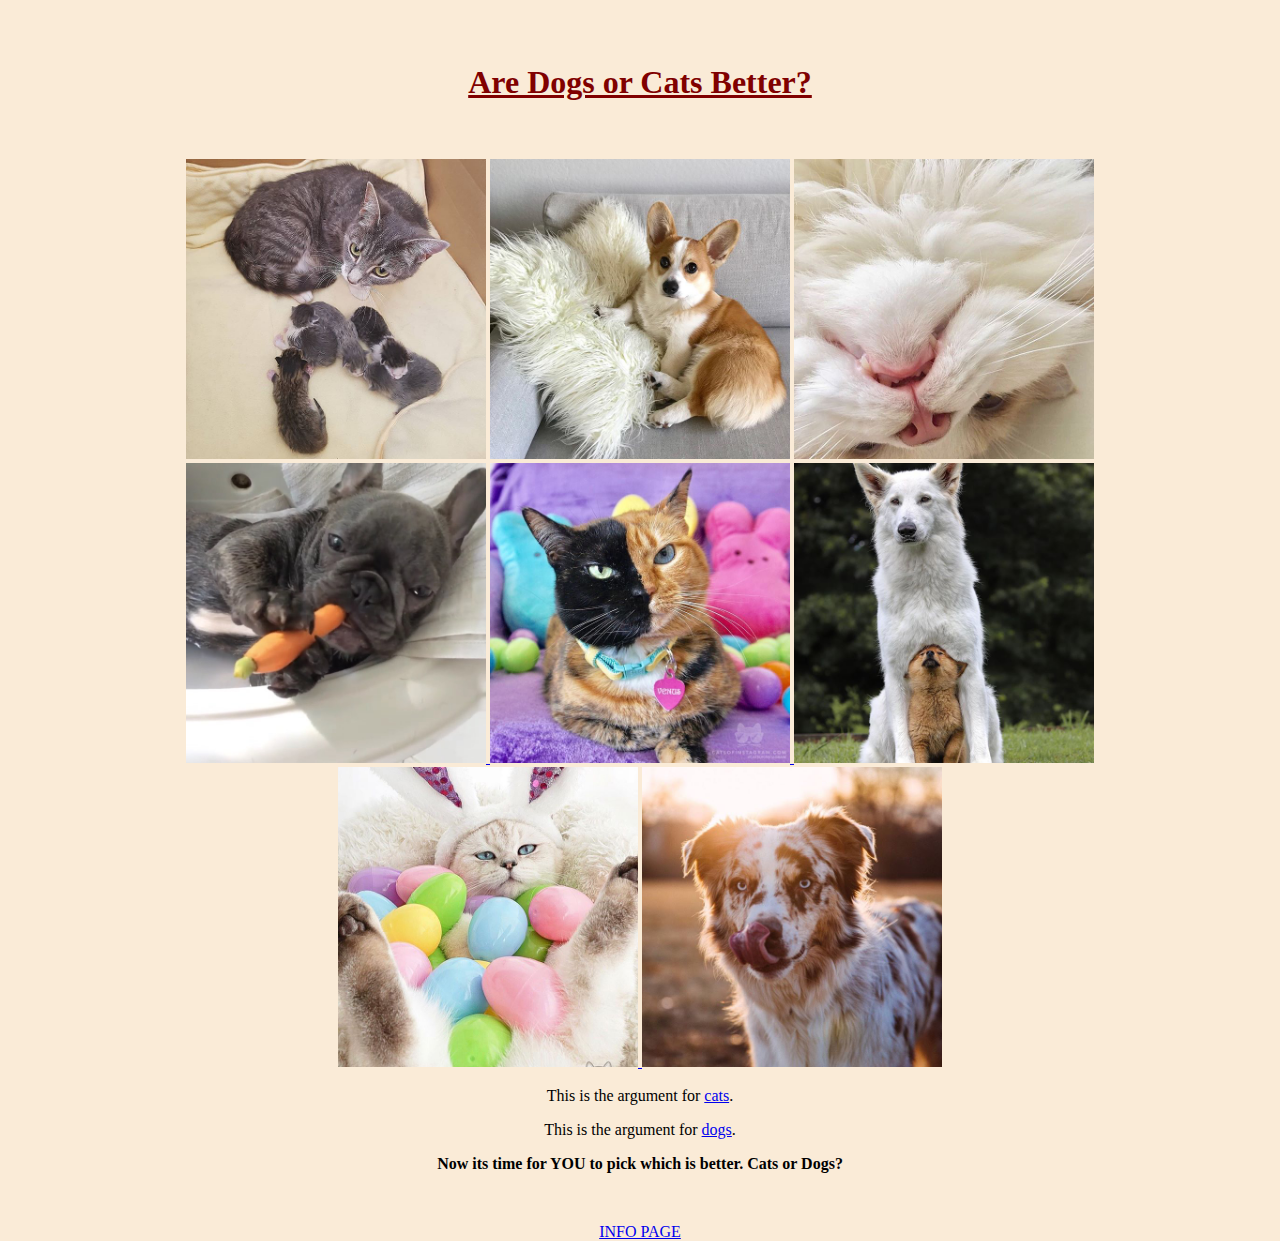
<file: index.html>
<!DOCTYPE html>
<html>
    <head>
        <title>Are Dogs Better Than Cats?</title>
        <style>
            body{
        text-align: center;
        margin: 5%;
 }

body,html{
    height: 100%;
    background-color: antiquewhite;
    }

h1{
        text-align: center;
        color: maroon;
        margin: 5%;
    }
        </style>
        
    </head>

        <body>
            <h1><u>Are Dogs or Cats Better?</u></h1>
            
            <a href="https://www.instagram.com/p/BhFSADMADFQ/?explore=true" target="_blank"><img src="images/kittens.jpg" alt="Cats" style="width: 300px"></a> 
            <a href="https://www.instagram.com/sir.bentley.corgi/" target="_blank"><img src="images/doggo.jpg" alt="@sir.bentley.corgi" style="width: 300px"></a>
            <a href="https://www.instagram.com/momoterror/" target="_blank"><img src="images/cat1.jpg" alt="@momoterror" style="width: 300px">
            </a>
            <a href="https://www.instagram.com/bluenjy/" target="_blank"><img src="images/doggo1.jpg" alt="@bluenjy" style="width: 300px">
            </a>
            <a href="https://www.instagram.com/venustwofacecat/" target="_blank"><img src="images/catto2.jpg" alt="@venustwofacecat" style="width: 300px">
            </a>
            <a href="https://www.instagram.com/kayatheshepherd/" target="_blank"><img src="images/doggo2.jpg" alt="@kayatheshepherd" style="width: 300px">
            </a>
            <a href="https://www.instagram.com/matilda.and.co/" target="_blank"><img src="images/catto3.jpg" alt="@matilda.and.co" style="width: 300px">
            </a>
            <a href="https://www.instagram.com/mavtheaussie/" target="_blank"><img src="images/doggo3.jpg" alt="@mavtheaussie" style="width: 300px">
            </a>
            <p>This is the argument for <a href="cats.html" target="_self">cats</a>.</p>
            <p>This is the argument for <a href="dogs.html" target="_self">dogs</a>.</p>
            <p><b>Now its time for YOU to pick which is better. Cats or Dogs?</b></p>
            <br>
            <p><a href="info.html" target="_blank">INFO PAGE</a></p>
        </body>

</html>
</file>
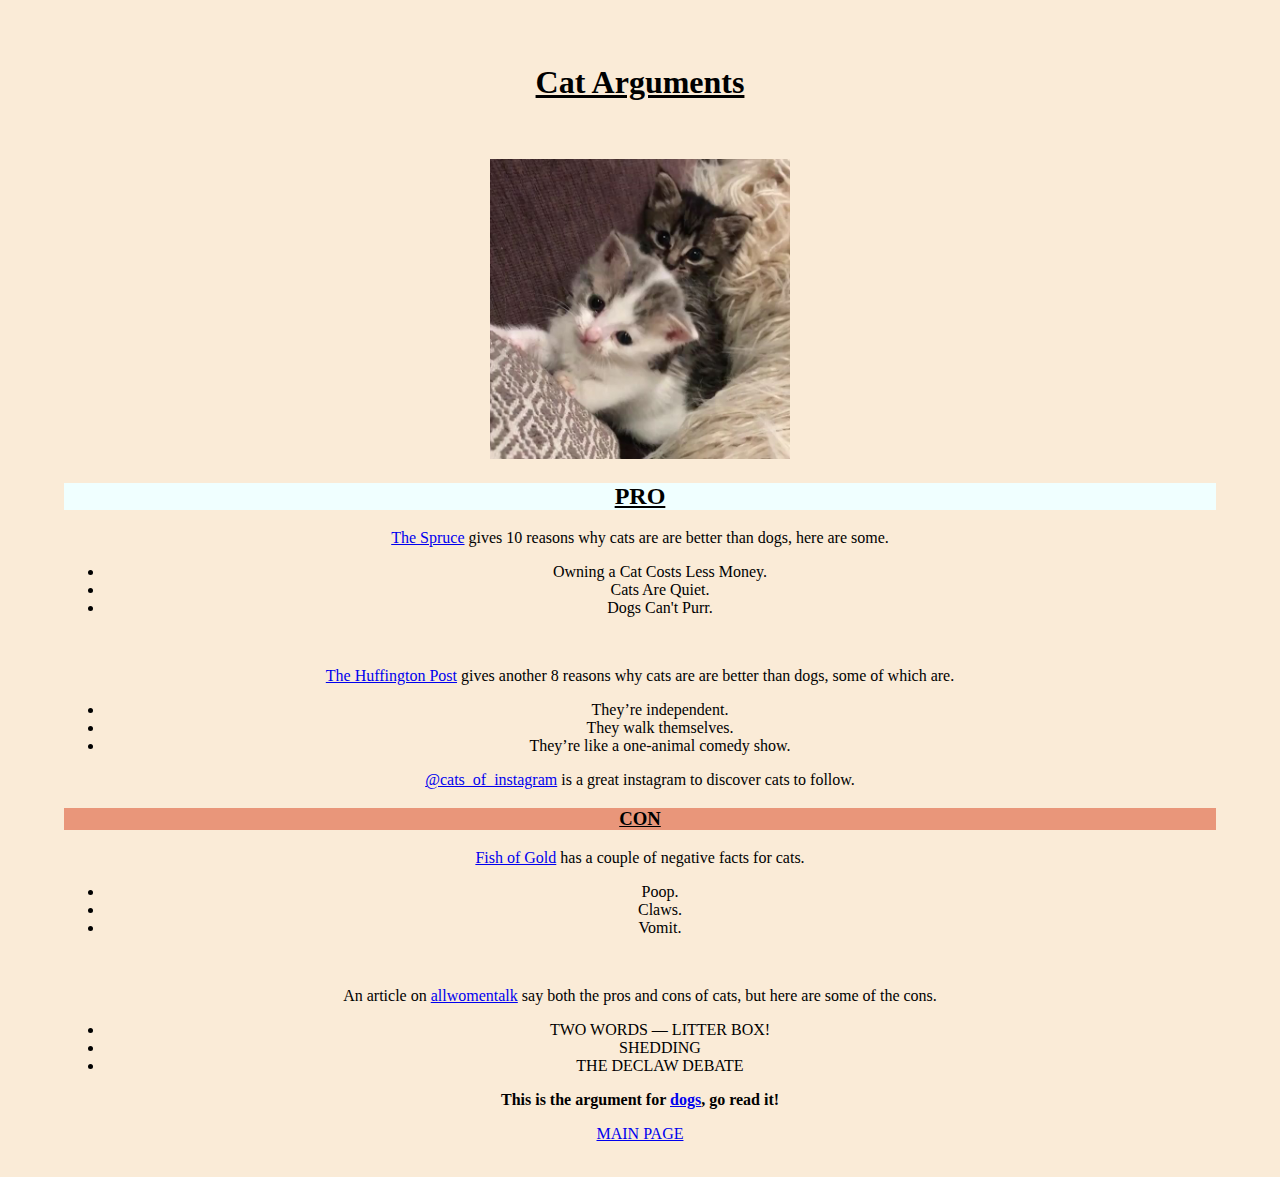
<file: cats.html>
<!DOCTYPE html>
<html>
    <head>
        <title>Cats are Better Argument</title>
        <style>
            body{
        text-align: center;
        margin: 5%;
 }

body,html{
    height: 100%;
    background-color: antiquewhite;
    }

h1{
        text-align: center; 
        margin: 5%;
    }
h2{
        background-color: azure;
            }
h3{     background-color: darksalmon;
            }
        </style>
    </head>

    <body>
        <h1><u>Cat Arguments</u></h1>
         <a href="https://www.instagram.com/kitty_fostering_oz/" target="_blank"><img src="images/cat4.jpg" alt="@kitty_fostering_oz" style="width: 300px">
            </a>
        <h2><u><b>PRO</b></u></h2>
        <p><a href="https://www.thespruce.com/why-cats-are-better-than-dogs-554880" target="_blank">The Spruce</a> gives 10 reasons why cats are are better than dogs, here are some. 
        </p>
            <ul>
                <li>Owning a Cat Costs Less Money.</li>
                <li>Cats Are Quiet.</li>
                <Li>Dogs Can't Purr.</Li>
            </ul>
        <br>
        <p><a href="https://www.huffingtonpost.co.uk/entry/reasons-to-get-a-cat-instead-of-a-dog_uk_58e224c8e4b0c777f7889f26" target="_blank"> The Huffington Post</a> gives another 8 reasons why cats are are better than dogs, some of which are. 
        </p>
            <ul>
                <li> They’re independent.</li>
                <li>They walk themselves.</li>
                <Li>They’re like a one-animal comedy show.</Li>
            </ul>
         <p><a href="https://www.instagram.com/cats_of_instagram/"target="_blank">@cats_of_instagram</a> is a great instagram to discover cats to follow.
        </p>
         <h3><u><b>CON</b></u></h3> 
                <p><a href="https://fishofgold.net/2015/02/06/the-pros-cons-of-cat-ownership/" target="_blank">Fish of Gold</a> has a couple of negative facts for cats.
        </p>
            <ul>
                <li>Poop.</li>
                <li>Claws.</li>
                <Li>Vomit.</Li>
            </ul>
        <br>
        <p>An article on <a href="http://allwomenstalk.com/7-pros-and-cons-of-having-a-cat" target="_blank">allwomentalk</a> say both the pros and cons of cats, but here are some of the cons.
        </p>
            <ul>
                <li>TWO WORDS — LITTER BOX!</li>
                <li>SHEDDING</li>
                <Li>THE DECLAW DEBATE</Li>
            </ul>
        <p><b>This is the argument for <a href="dogs.html" target="_self">dogs</a>, go read it!
            </b></p>
         <p><a href="index.html" target="_self">MAIN PAGE</a></p>
        <br>
    </body>

</html>
</file>
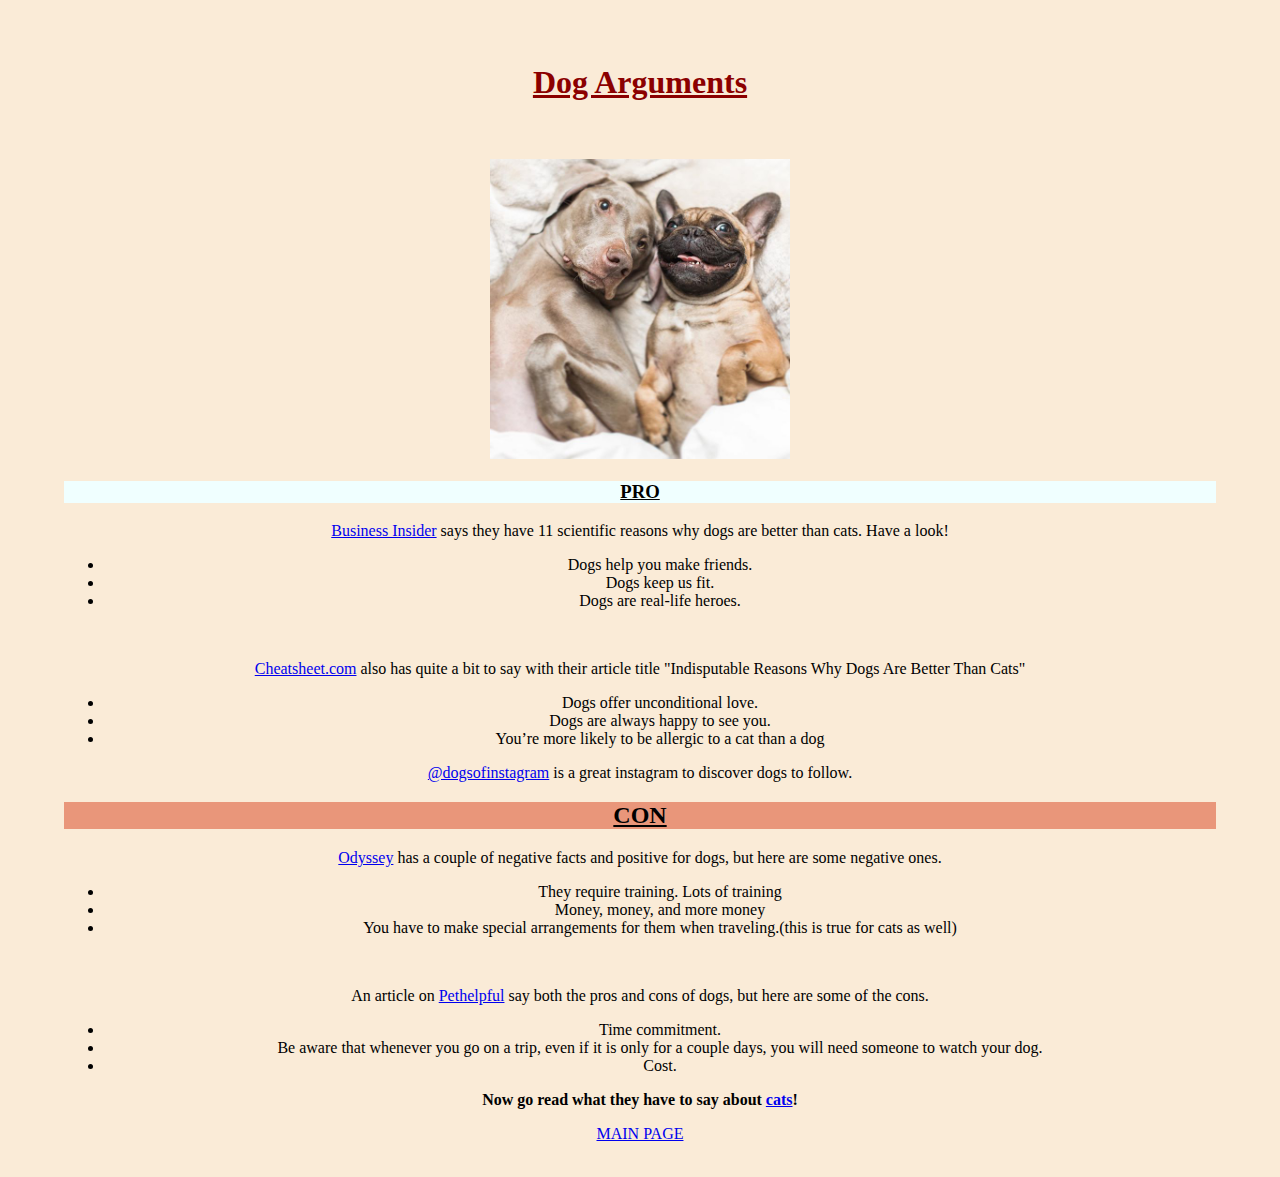
<file: dogs.html>
<!DOCTYPE html>
<html>
    <head>
        <title>Dogs are Better Argument</title>
        <style>
           body{
        text-align: center;
        margin: 5%;
 }

body,html{
    height: 100%;
    background-color: antiquewhite;
    }

h1{
        text-align: center;
        color: darkred;
        margin: 5%;
    }
h2{
        background-color: darksalmon;
            }
h3{     background-color: azure;
            }
        </style>
    </head>

    <body>
        <h1><u>Dog Arguments</u></h1>
         <a href="https://www.instagram.com/twopigsandahorse/" target="_blank"><img src="images/doggo4.jpg" alt="@twopigsandahorse" style="width: 300px">
            </a>
        <h3><u><b>PRO</b></u></h3>
        <p><a href="http://www.businessinsider.com/11-reasons-dogs-are-better-than-cats-2014-4" target="_blank">Business Insider</a> says they have 11 scientific reasons why dogs are better than cats. Have a look!
        </p>
            <ul>
                <li>Dogs help you make friends.</li>
                <li>Dogs keep us fit.</li>
                <Li>Dogs are real-life heroes.</Li>
            </ul>
        <br>
        <p><a href="https://www.cheatsheet.com/culture/indisputable-reasons-why-dogs-are-better-than-cats.html/?a=viewall" target="_blank">Cheatsheet.com</a> also has quite a bit to say with their article title "Indisputable Reasons Why Dogs Are Better Than Cats"
        </p>
            <ul>
                <li>Dogs offer unconditional love.</li>
                <li>Dogs are always happy to see you.</li>
                <Li> You’re more likely to be allergic to a cat than a dog</Li>
            </ul>
        <p><a href="https://www.instagram.com/dogsofinstagram/"target="_blank">@dogsofinstagram</a> is a great instagram to discover dogs to follow.
        </p>
        <h2><u><b>CON</b></u></h2>
        <p><a href="https://www.theodysseyonline.com/11-pros-and-cons-to-owning-dog?sec=pop24&utm_expid=.53hHQ_sIS_GVYl9TPM4psw.1&utm_referrer=https%3A%2F%2Fwww.google.com%2F" target="_blank">Odyssey</a> has a couple of negative facts and positive for dogs, but here are some negative ones.
        </p>
            <ul>
                <li>They require training. Lots of training</li>
                <li>Money, money, and more money</li>
                <Li>You have to make special arrangements for them when traveling.(this is true for cats as well)</Li>
            </ul>
        <br>
        <p>An article on <a href="https://pethelpful.com/dogs/The-Advantages-and-Disadvantages-of-Having-a-Dog" target="_blank">Pethelpful</a> say both the pros and cons of dogs, but here are some of the cons.
        </p>
            <ul>
                <li>Time commitment.</li>
                <li>Be aware that whenever you go on a trip, even if it is only for a couple days, you will need someone to watch your dog. </li>
                <Li>Cost.</Li>
            </ul>
        
        <p><b>Now go read what they have to say about <a href="cats.html" target="_self">cats</a>!
            </b></p>
        <p><a href="index.html" target="_self">MAIN PAGE</a></p>
        <br>
    </body>

</html>
</file>
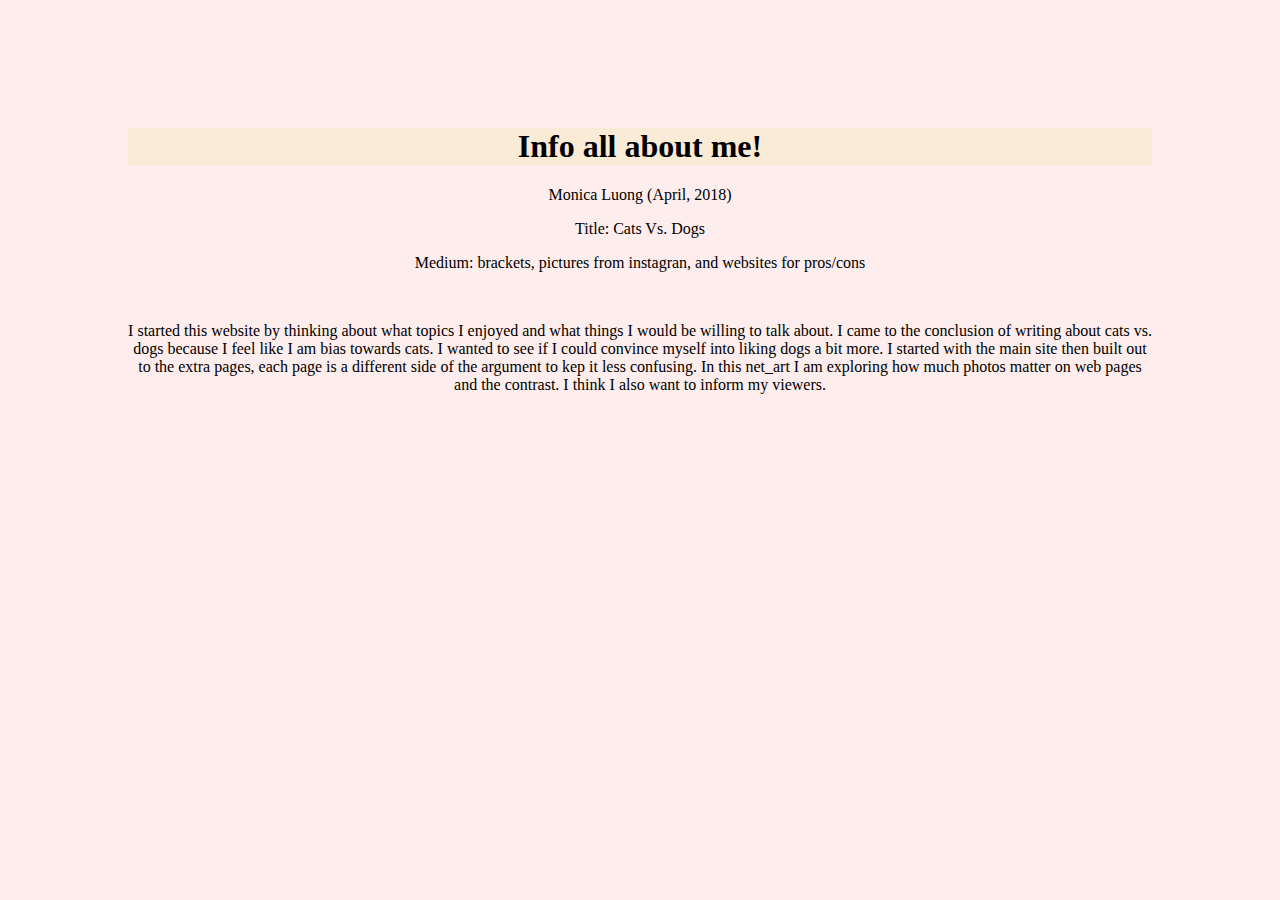
<file: info.html>
<!DOCTYPE html>
<html>
    <head>
        <title>net_art_info_sheet</title>
    </head>
    <style>
        body{
            text-align: center;
            height: 100%;
            margin: 10%;
            background-color: #FDEDEC;
            
        }
        h1{
            background-color: antiquewhite;
            
            
        }
    </style>
    <body>

        <h1>Info all about me!</h1>
        <!--title, medium, date, and one paragraph that addresses the following: your process in creating it, your inspiration and research, and what the main concept of your project is.-->
        <p>Monica Luong (April, 2018)</p>
        <p>Title: Cats Vs. Dogs</p>
        <p>Medium: brackets, pictures from instagran, and websites for pros/cons</p>
        <br>
        <p>I started this website by thinking about what topics I enjoyed and what things I would be willing to talk about. I came to the conclusion of writing about cats vs. dogs because I feel like I am bias towards cats. I wanted to see if I could convince myself into liking dogs a bit more. I started with the main site then built out to the extra pages, each page is a different side of the argument to kep it less confusing. In this net_art I am exploring how much photos matter on web pages and the contrast. I think I also want to inform my viewers.</p>

    </body>
</html>
</file>
